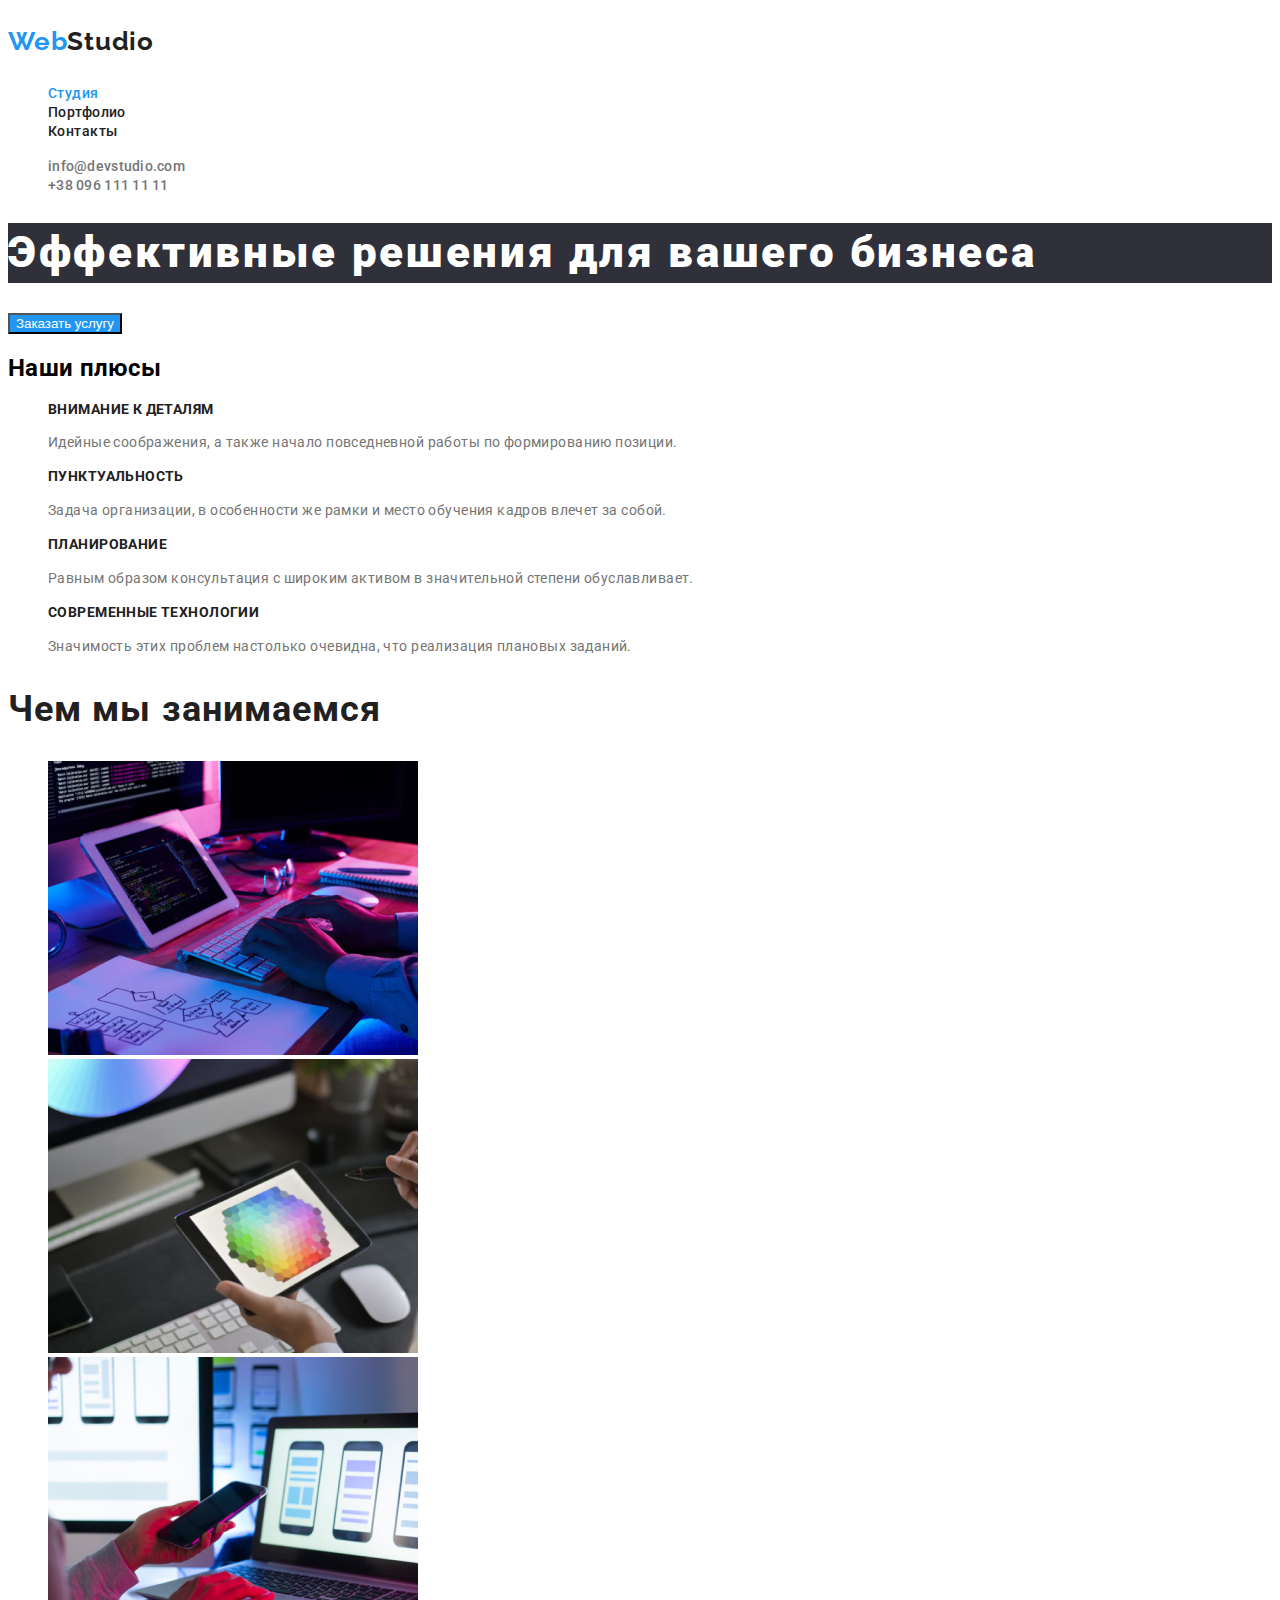
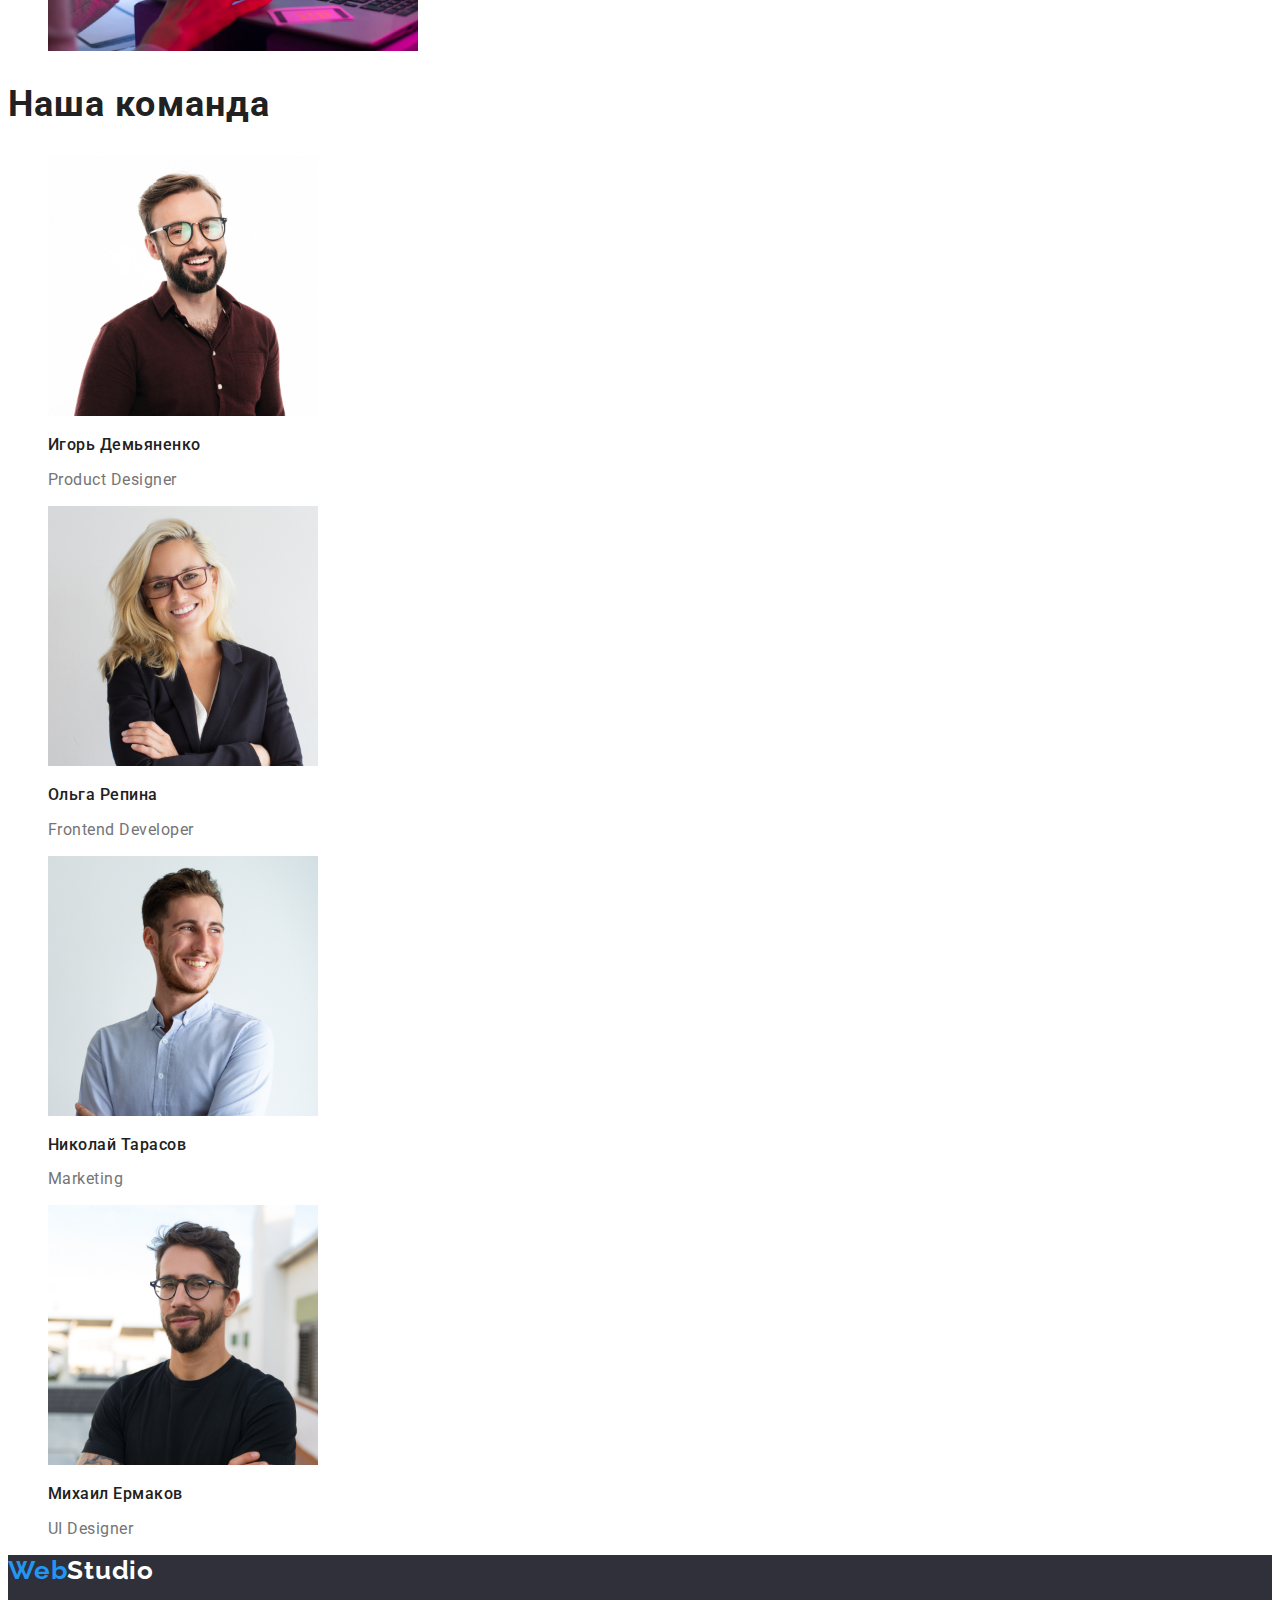
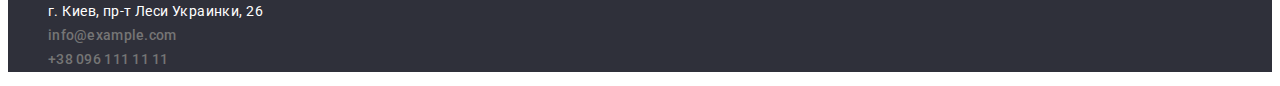
<file: index.html>
<!DOCTYPE html>
<html lang="ru">
<head>
    <meta charset="UTF-8">
    <meta http-equiv="X-UA-Compatible" content="IE=edge">
    <meta name="viewport" content="width=device-width, initial-scale=1.0">
    <title>Document</title> 
    <link href="https://fonts.googleapis.com/css2?family=Raleway:wght@700&family=Roboto:wght@400;500;700;900&display=swap"
        rel="stylesheet">
    <link rel="stylesheet" href="./css/styles.css" />
</head>
<body>
    <header class="header">
        <nav class="header-navigation" >
            
            <a href="./index.html" class="header-logo link ">
                
                 <p class="web">Web<span class="studio">Studio</span></p> 
            </a>
        <ul class="header-list list link ">
            <li class="header-item"> <a class="header-link link current-page" href="/index.html" >Студия</a> </li>
            <li class="header-item"> <a class="header-link link " href="./portfolio.html">Портфолио</a> </li>
            <li class="header-item"> <a class="header-link link " href="">Контакты</a> </li>

        </ul>
        </nav>
        <ul class="header-contacts list link ">
            <li class="header-contacts-item" > <a class="header-contact-link link " href="mailto:info@devstudio.com">info@devstudio.com</a> </li>
            <li class="header-contacts-item" > <a class="header-contact-link link " href="tel:+380961111111">+38 096 111 11 11</a> </li>
        </ul>
        
    </header>
    
    <main>
    <section class="hero">
        <h1 class="hero-title">Эффективные решения для вашего бизнеса</h1>
        <button class="hero-button btn" type="button">Заказать услугу</button> 
    </section>
    <section class="pluses">
        <h2 class="pluses-title">Наши плюсы</h2>
        <ul class="pluses-list list ">
            <li class="pluses-item" >
                <h3 class="pluses-item-title ">Внимание к деталям</h3>
                <p class="pluses-item-text">Идейные соображения, а также начало повседневной работы по формированию позиции.</p>
            </li>
            <li class="pluses-item" >
                <h3 class="pluses-item-title" >Пунктуальность</h3>
                <p class="pluses-item-text">Задача организации, в особенности же рамки и место обучения кадров влечет за собой.</p>
            </li>
            <li class="pluses-item" >
                <h3 class="pluses-item-title" >Планирование</h3>
                <p class="pluses-item-text">Равным образом консультация с широким активом в значительной степени обуславливает.</p>
            </li>
            <li class="pluses-item" >
                <h3 class="pluses-item-title" >Современные технологии</h3>
                <p class="pluses-item-text">Значимость этих проблем настолько очевидна, что реализация плановых заданий.</p>
            </li>
        </ul>
    </section>
    <section class="our-task">
        <h2 class="our-task-title">Чем мы занимаемся</h2>
        <ul class="our-task-list list" >
            <li>
                <img src="./images/box1.jpg" alt="набор текста на клавиатуре" width="370" >
            </li>
            <li>
                <img src="./images/img(1).jpg" alt="использование графического планшета" width="370" >
            </li>
            <li>
                <img src="./images/img2.jpg" alt="использование телефона" width="370" >
            </li>
        </ul>
        
    </section>
    <section class="our-team">
        <h2 class="our-team-title">Наша команда</h2>
        <ul class="our-team-list list" >
            <li class="our-team-item">
                <img src="./images/img(2).jpg" alt="портрет Игоря Демьяненко " width="270" >
                <h3 class="our-team-item-title" >Игорь Демьяненко</h3>
                <p class="our-team-item-paragraph">Product Designer</p>
                
            </li>
            <li class="our-team-item">
                <img src="./images/img(3).jpg" alt="портрет Ольги Репиной " width="270">
                <h3 class="our-team-item-title">Ольга Репина</h3>
                <p class="our-team-item-paragraph">Frontend Developer</p>
                
            </li>
            <li class="our-team-item">
                <img src="./images/img(4).jpg" alt="портрет Николая Тарасова" width="270">
                <h3 class="our-team-item-title">Николай Тарасов</h3>
                <p class="our-team-item-paragraph">Marketing</p>
                
            </li>
            <li class="our-team-item">
                <img src="./images/img.jpg" alt="портрет Михаила Ермакова" width="270">
                <h3 class="our-team-item-title">Михаил Ермаков</h3>
                <p class="our-team-item-paragraph">UI Designer</p>
                
            </li>
        </ul>
    </section>
    </main>
    <footer class="footer">
        <a href="./index.html" class="web link" > Web<span class="footer-studio" >Studio</span></a>
     <address> 
         <ul class="footer-list list" >
             <li class="footer-adress">г. Киев, пр-т Леси Украинки, 26 </li>
            <li class="header-contacts-item"> <a class="header-contact-link link "
                    href="mailto:info@devstudio.com">info@example.com</a> </li>
            <li class="header-contacts-item"> <a class="header-contact-link link " href="tel:+380961111111">+38 096 111 11 11</a>
            </li>
         </ul>
     </address>    

    </footer>
</body>
</html>
</file>
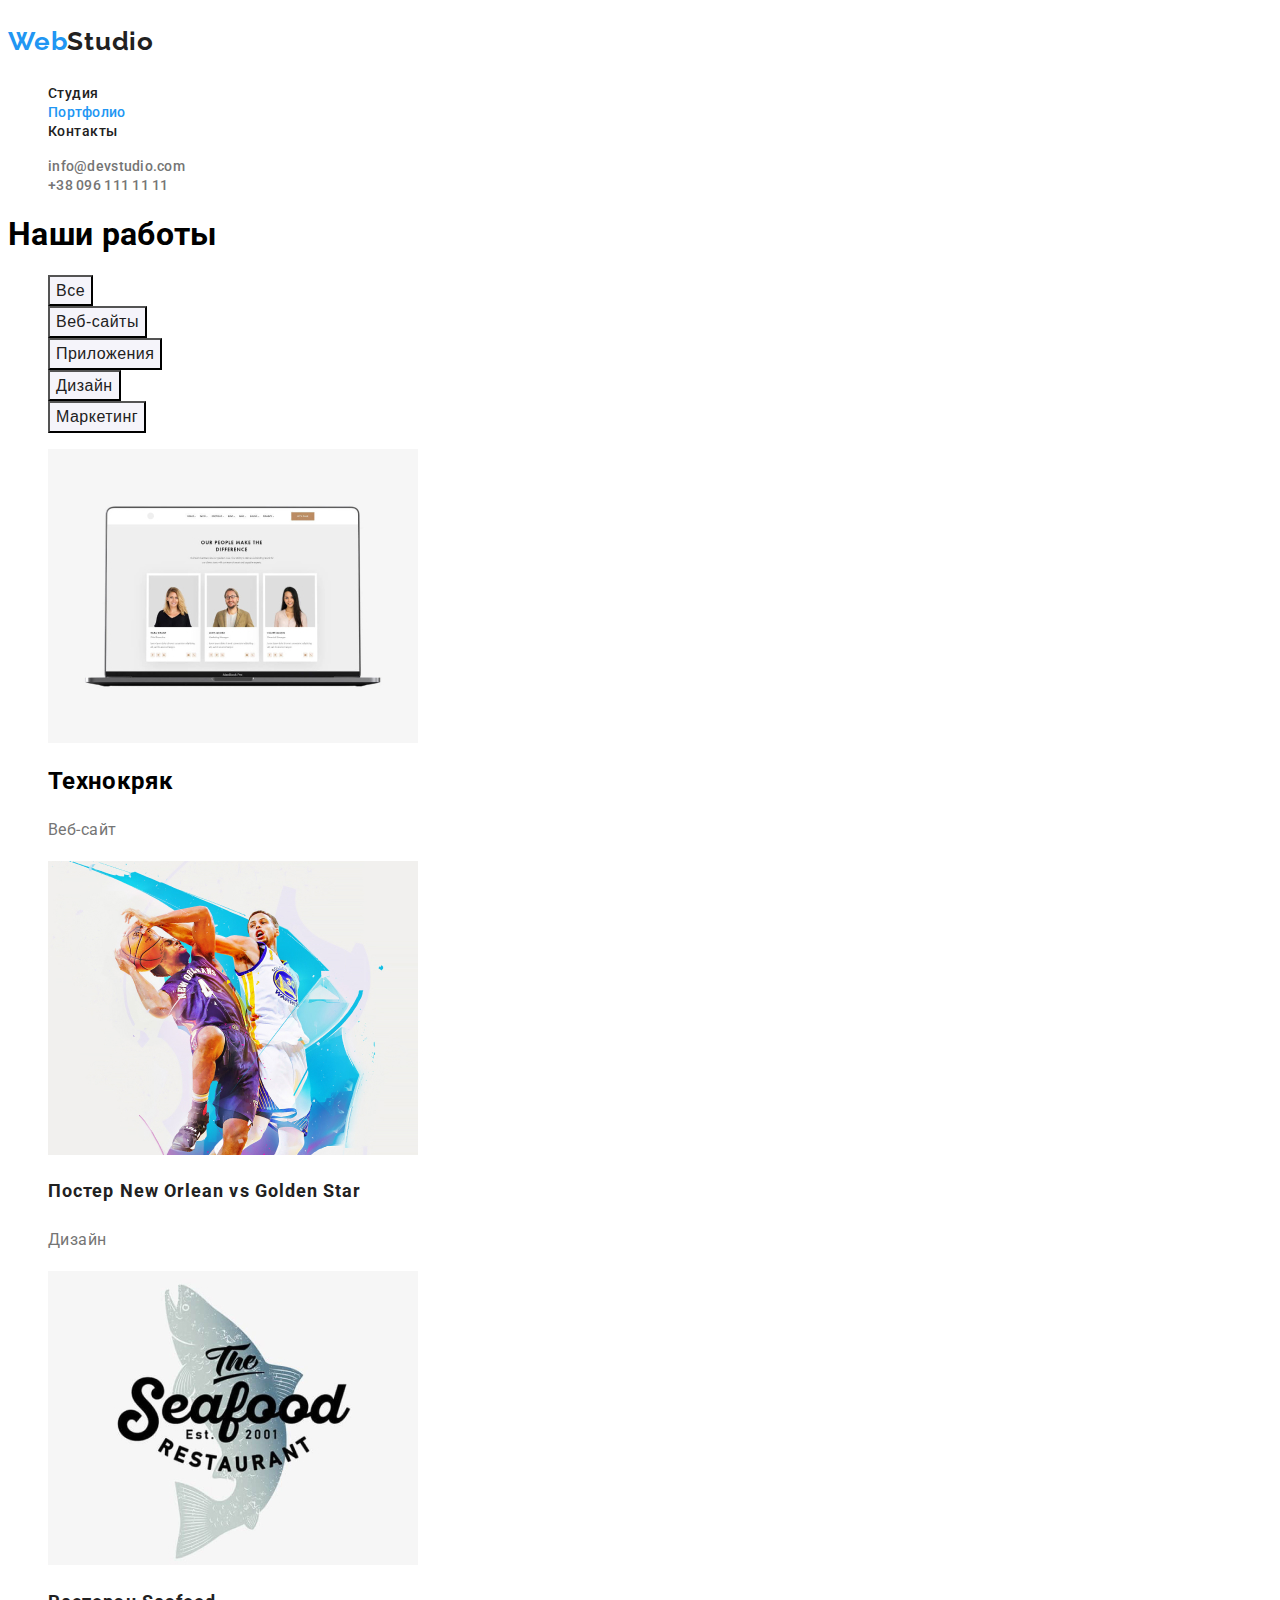
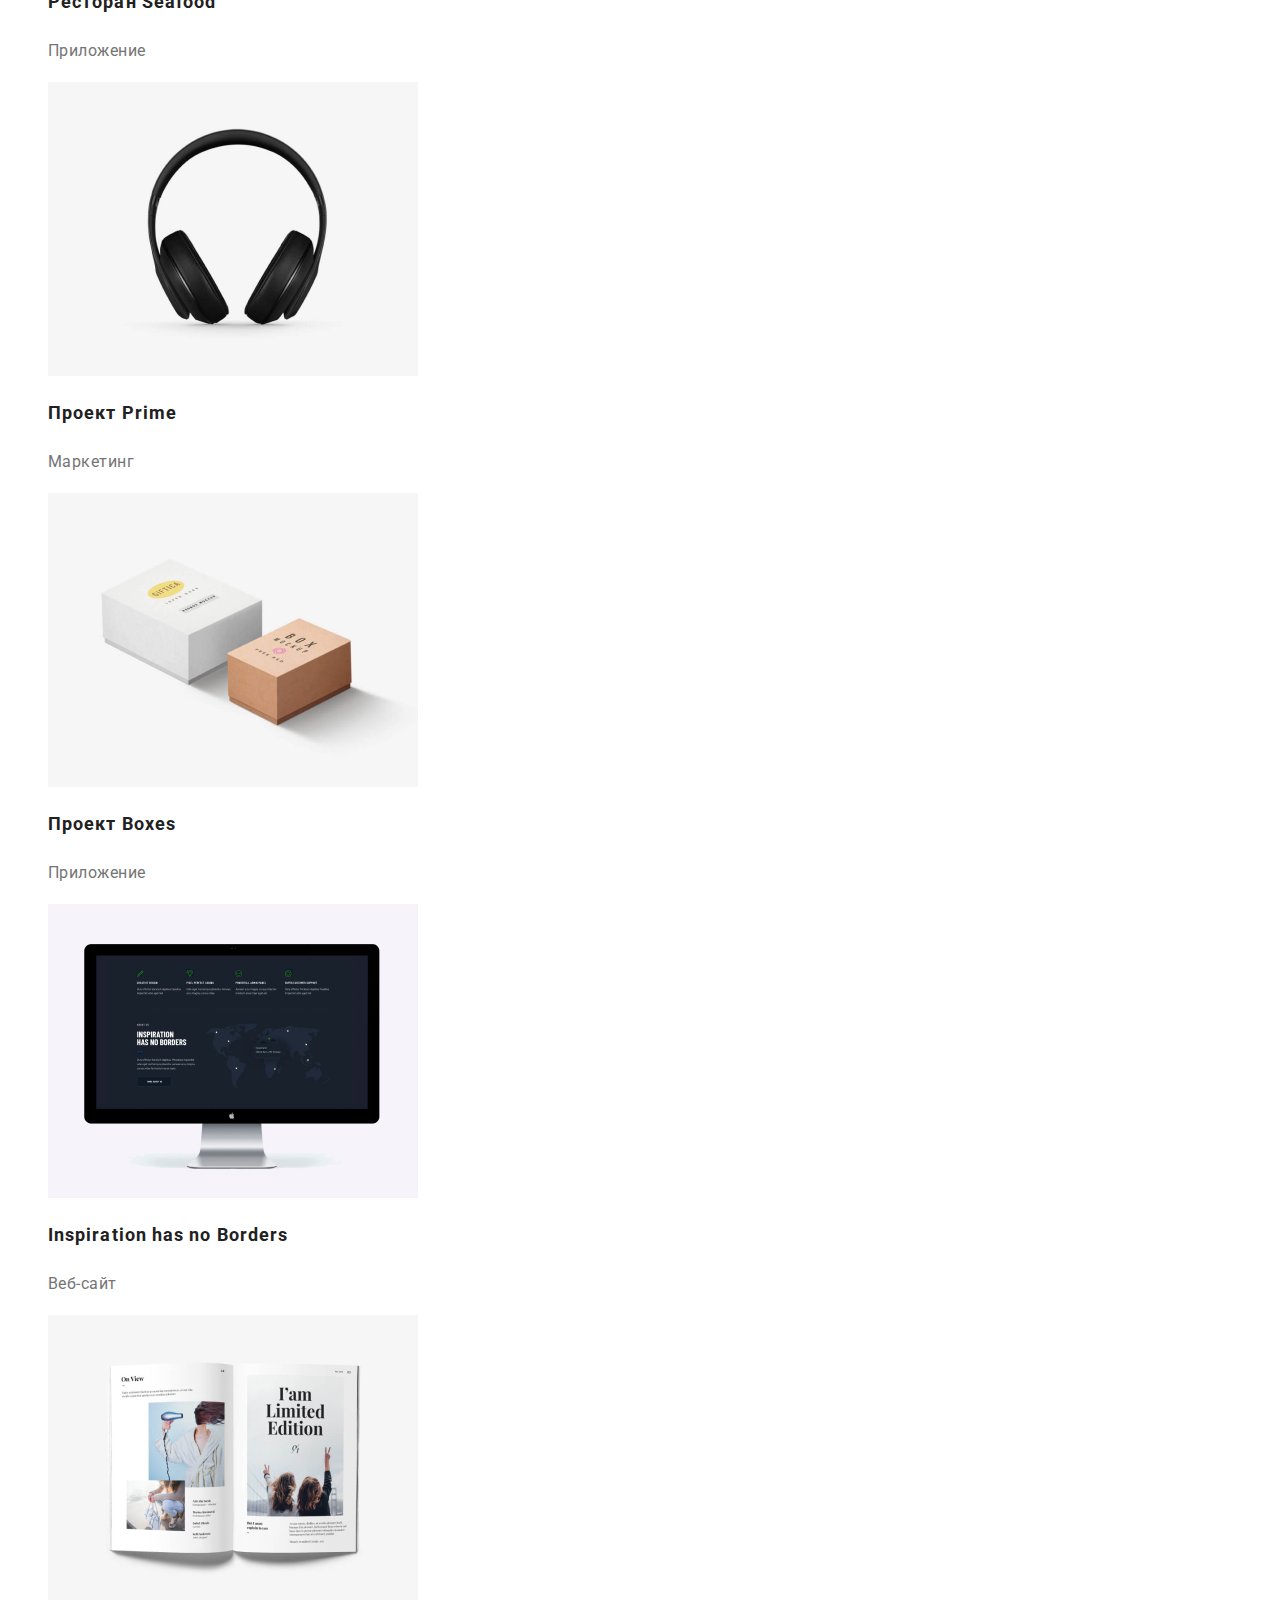
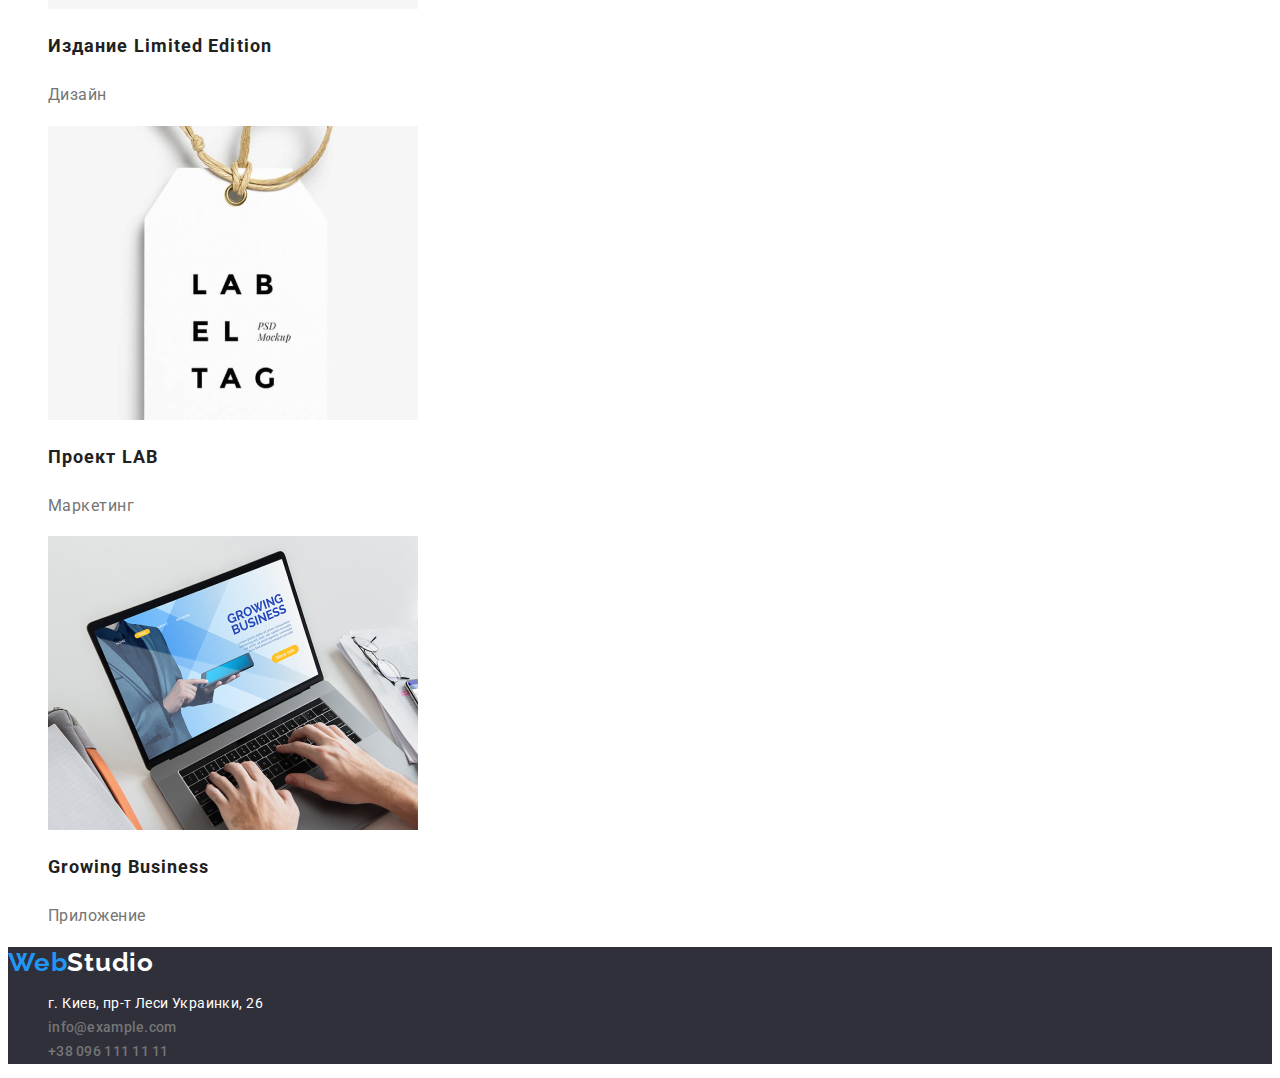
<file: portfolio.html>
<!DOCTYPE html>
<html lang="en">
<head>
    <meta charset="UTF-8">
    <meta http-equiv="X-UA-Compatible" content="IE=edge">
    <meta name="viewport" content="width=device-width, initial-scale=1.0">
    <title>Document</title>
    <link href="https://fonts.googleapis.com/css2?family=Raleway:wght@700&family=Roboto:wght@400;500;700;900&display=swap"
        rel="stylesheet">
    <link rel="stylesheet" href="./css/styles.css" />
</head>
<body>
    <header class="header">
        <nav class="header-navigation">
    
            <a href="./index.html" class="header-logo link ">
    
                <p class="web">Web<span class="studio">Studio</span></p>
            </a>
            <ul class="header-list list link ">
                <li class="header-item"> <a class="header-link link " href="/index.html">Студия</a> </li>
                <li class="header-item"> <a class="header-link link current-page" href="./portfolio.html">Портфолио</a> </li>
                <li class="header-item"> <a class="header-link link " href="">Контакты</a> </li>
    
            </ul>
        </nav>
        <ul class="header-contacts list link ">
            <li class="header-contacts-item"> <a class="header-contact-link link "
                    href="mailto:info@devstudio.com">info@devstudio.com</a> </li>
            <li class="header-contacts-item"> <a class="header-contact-link link " href="tel:+380961111111">+38 096 111 11
                    11</a> </li>
        </ul>
    
    </header>
    <main>
    <section>
        <h1>Наши работы</h1>
         <ul class="filter-buttons list">
        <li><button type="button" class="button btn">Все</button></li>
        <li><button type="button" class="button btn">Веб-сайты</button></li>
        <li><button type="button" class="button btn">Приложения</button></li>
        <li><button type="button" class="button btn">Дизайн</button></li>
        <li><button type="button" class="button btn">Маркетинг</button></li>
    </ul> 
        <ul class="examples-list list">
        <li class="examples-list-item"> 
         <img src="./images/img11.jpg" width="370" height="294" alt="">
            <h2 class="ewamples-item-title">Технокряк</h2>
            <p class="examples-item-paragraph">Веб-сайт</p>
         </li>
        <li>
            <img src="./images/img-2.jpg" width="370" height="294" alt="">
        <h2 class="examples-item-title">Постер New Orlean vs Golden Star</h2>
        <p class="examples-item-paragraph">Дизайн</p>
         </li>
        <li class="examples-list-item">
            <img src="./images/img-3.jpg" width="370" height="294" alt="">
        <h2 class="examples-item-title">Ресторан Seafood</h2>
        <p class="examples-item-paragraph">Приложение</p>
         </li>
        <li class="examples-list-item">
            <img src="./images/img-4.jpg" width="370" height="294" alt="">
        <h2 class="examples-item-title">Проект Prime</h2>
        <p class="examples-item-paragraph">Маркетинг</p>
        </li>
        <li class="examples-list-item">
            <img src="./images/img-5.jpg" width="370" height="294" alt="">
        <h2 class="examples-item-title">Проект Boxes</h2>
        <p class="examples-item-paragraph">Приложение</p>
        </li>
        <li class="examples-list-item">
            <img src="./images/img-6.jpg" width="370" height="294" alt="">
        <h2 class="examples-item-title">Inspiration has no Borders</h2>
        <p class="examples-item-paragraph">Веб-сайт</p>
         </li>
         <li class="examples-list-item">
            <img src="./images/img-7.jpg" width="370" height="294" alt="">
            <h2 class="examples-item-title">Издание Limited Edition</h2>
            <p class="examples-item-paragraph">Дизайн</p>
         </li>
        <li class="examples-list-item">
            <img src="./images/img-8.jpg" width="370" height="294" alt="">
        <h2 class="examples-item-title">Проект LAB</h2>
        <p class="examples-item-paragraph">Маркетинг</p>
         </li>
         <li class="examples-list-item">
            <img src="./images/img-9.jpg" width="370" height="294" alt="">
        <h2 class="examples-item-title">Growing Business</h2>
        <p class="examples-item-paragraph">Приложение</p>
    </li>
    </ul>
</section>
    </main> 
<footer class="footer">
    <a href="./index.html" class="web link"> Web<span class="footer-studio">Studio</span></a>
    <address>
        <ul class="footer-list list">
            <li class="footer-adress">г. Киев, пр-т Леси Украинки, 26 </li>
            <li class="header-contacts-item"> <a class="header-contact-link link "
                    href="mailto:info@devstudio.com">info@example.com</a> </li>
            <li class="header-contacts-item"> <a class="header-contact-link link " href="tel:+380961111111">+38 096 111
                    11 11</a>
            </li>
        </ul>
    </address>

</footer>
</body>
</html>
</file>
<file: css/styles.css>
:root {
  --title-color: #212121;
  --accent-color: #2196f3;
  --text-color: #757575;
  --primary-title-color: #ffffff;
  --background-color: #2f303a;
  --button-color: #2196f3;
  --button-text-color: #ffffff;
  --footer-color: #ffffff99;
  --bg-footer-color: #2f303a;
  --buttons-color-portfolio: #f5f4fa;
  --footer-link-color: rgba(255, 255, 255, 0.6);
}
body {
  font-family: "Roboto", sans-serif;
  letter-spacing: 0.02em;
}
.list {
  list-style: none;
}
.link {
  text-decoration: none;
}
.btn {
  cursor: pointer;
}
/* !!!!!!!!!HEADER!!!!!!!!!!! */
.web {
  color: var(--accent-color);
  font-family: Raleway;
  font-weight: 700;
  font-size: 26px;
  line-height: 1.19;
  letter-spacing: 0.03em;
}
.studio {
  color: var(--title-color);
}
.header-link.link.current-page {
  color: var(--accent-color);
}
.header-link.link.current-page {
  color: var(--accent-color);
}
.header-link {
  font-weight: 500;
  font-size: 14px;
  line-height: 1.14;
  letter-spacing: 0.03em;
  color: var(--title-color);
}

.header-link:hover,
.header-link:focus {
  color: var(--accent-color);
}
.header-contact-link {
  font-weight: 500;
  font-size: 14px;
  line-height: 1.14;
  letter-spacing: 0.02em;
  color: var(--text-color);
}
.header-contact-link:hover,
.header-contact-link:focus {
  color: var(--accent-color);
}
/* !!!!!!!!!!HERO!!!!!!!!!!!! */
.hero-title {
  font-weight: 900;
  font-size: 44px;
  line-height: 1.36;
  letter-spacing: 0.06em;
  color: var(--primary-title-color);
  background-color: var(--background-color);
}
.hero-button {
  background-color: var(--button-color);
  color: var(--button-text-color);
}
/* !!!!!!!PLUSES!!!!!! */
.pluses-item-title {
  font-weight: 700;
  font-size: 14px;
  line-height: 1.14;
  letter-spacing: 0.03em;
  text-transform: uppercase;

  color: var(--title-color);
}
.pluses-item-text {
  font-size: 14px;
  line-height: 1.71;
  letter-spacing: 0.03em;
  color: var(--text-color);
}
/* !!!!!!OURTASK!!!!!!!! */
.our-task-title {
  font-weight: 700;
  font-size: 36px;
  line-height: 1.16;
  letter-spacing: 0.03em;

  color: var(--title-color);
}
/* !!!!!!!!OURTEAM!!!!!!! */
.our-team-title {
  font-weight: 700;
  font-size: 36px;
  line-height: 1.16;
  letter-spacing: 0.03em;

  color: var(--title-color);
}
.our-team-item-title {
  font-weight: 500;
  font-size: 16px;
  line-height: 1.18;
  letter-spacing: 0.03em;

  color: var(--title-color);
}
.our-team-item-paragraph {
  font-size: 16px;
  line-height: 1.18;
  letter-spacing: 0.03em;

  color: var(--text-color);
}
/* FOOTER */
.footer {
  background-color: var(--bg-footer-color);
}
.footer-list {
  font-size: 14px;
  line-height: 1.71;
  letter-spacing: 0.03em;
  color: var(--footer-color);
  font-style: normal;
}
.footer-studio {
  color: var(--button-text-color);
}
.footer-contact-link {
  font-weight: 500;
  font-size: 14px;
  line-height: 1.14;
  letter-spacing: 0.02em;
  color: var(--footer-link-color);
}
.footer-contact-link:hover,
.footer-contact-link:focus {
  color: var(--accent-color);
}
.footer-adress {
  font-size: 14px;
  line-height: 1.71;
  letter-spacing: 0.03em;
  color: var(--primary-title-color);
}
.button {
  background-color: var(--buttons-color-portfolio);
  color: var(--title-color);
  font-weight: 500;
  font-size: 16px;
  line-height: 1.6;
  letter-spacing: 0.03em;
}
.button:hover,
.button:focus {
  color: var(--button-text-color);
  background-color: var(--accent-color);
}
.examples-item-title {
  font-weight: 700;
  font-size: 18px;
  line-height: 2;
  letter-spacing: 0.06em;
  color: var(--title-color);
}
.examples-item-paragraph {
  font-size: 16px;
  line-height: 1.87;
  letter-spacing: 0.03em;

  color: var(--text-color);
}
</file>
